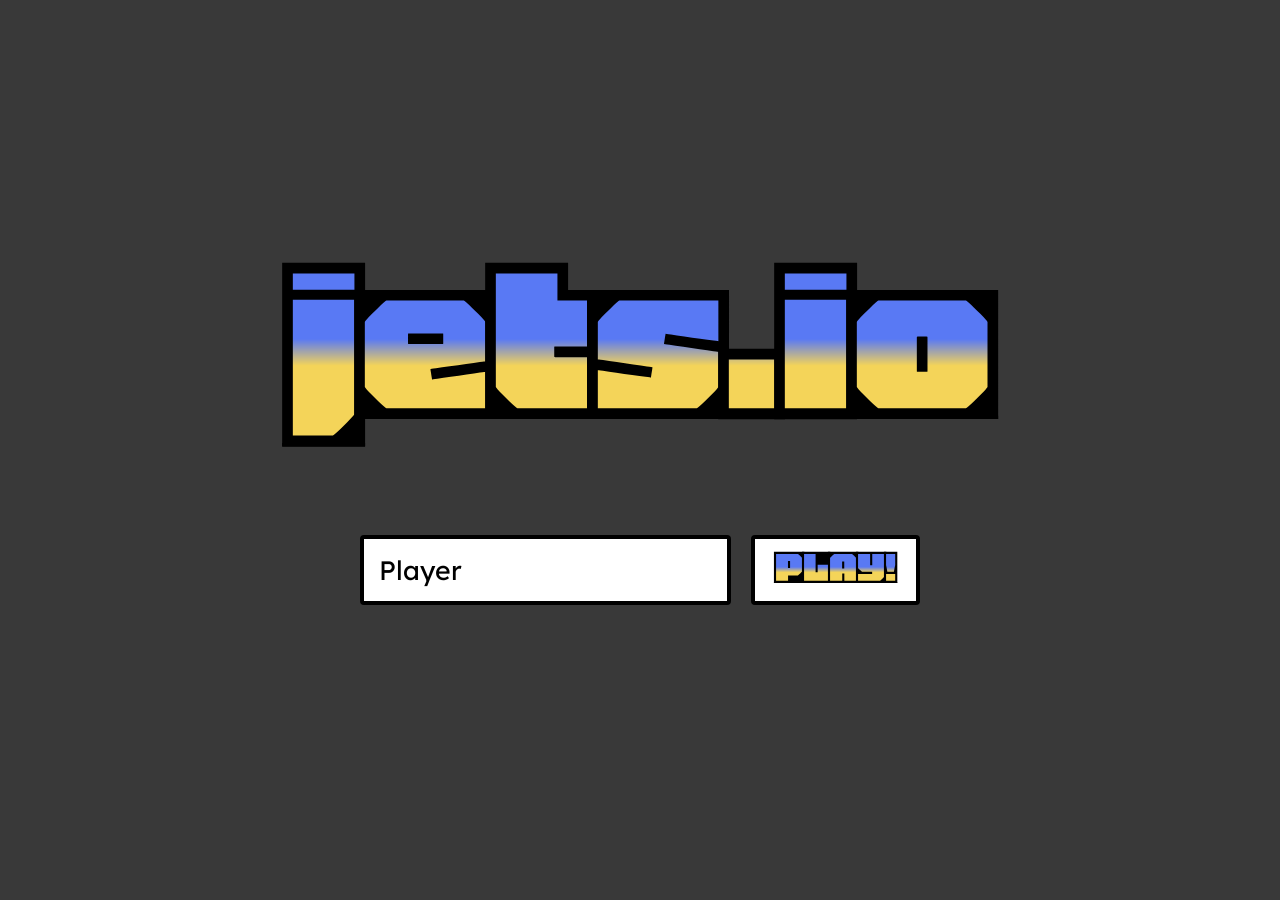
<file: jets-io/index.html>
<!-- 
 



Version Alpha 0.1
The plane can move around (kinda)

Created By Vedant Kadalli
Please donate or buy something

Framework:
HTML for web presentation
JavaScript  for interactivity

Fonts:
Honk (Google Fonts)
Lexend (Google Fonts)




-->
<!DOCTYPE html>
<html>
    <head>
        <link rel="preconnect" href="https://fonts.googleapis.com">
        <link rel="preconnect" href="https://fonts.gstatic.com" crossorigin>
        <link href="https://fonts.googleapis.com/css2?family=Honk&display=swap" rel="stylesheet">
        <link rel="stylesheet" href="untouchable-home-screen-rule.css">
        <link rel="preconnect" href="https://fonts.googleapis.com">
        <link rel="preconnect" href="https://fonts.gstatic.com" crossorigin>
        <link href="https://fonts.googleapis.com/css2?family=Lexend&display=swap" rel="stylesheet">
        <title>Jets.IO</title>
        <style>

            #title {

                position: absolute;
                width: 100vw; 
                display: flex;
                justify-content: center;
                top: 0%;
                left: 0;
                font-size: 100pt;
                font-family: 'Honk';
                font-palette: --titlePalette;

            }

            body {

                background-color: rgb(57, 57, 57);

            }

            #player-name-form {

                position: absolute;
                display: flex;
                justify-content: center;
                align-items: center;
                top: 60%;
                height: 60px;
                left: 0;
                width: 100%;
                gap: 20px;

            }

            #play-button {

                display: flex;
                font-family: 'Honk';
                font-palette: --titlePalette;
                background-color: white;
                font-size: 40pt;
                border-style: solid;
                border-width: 4px;
                border-radius: 4px;
                height: 70px;
                padding-left: 20px;
                padding-right: 20px;
                align-items: flex-end;

            }

            #player-name-input {

                font-size: 20pt;
                font-family: 'Lexend';
                border-color: black;
                border-width: 4px;
                border-style: solid;
                border-radius: 4px;
                height: 60px;
                padding-left: 15px;

            }

            #play-button:hover {

                background-color: lightgray;

            }

            #play-button:active {

                background-color: gray;

            }

        </style>
        <style src="untouchable-home-screen-rule.css"></style>
    </head>
    <body>
        <div id="home-screen-container">
            <div id="title"><h1>jets.io</h1></div>
            <form id="player-name-form">
                <input id="player-name-input" type="text" placeholder="Enter player name" value="Player">
                <button id="play-button" type="submit">PLAY!</button>
            </form>
        </div>
    </body>
    <script src="form-submit.js"></script>
</html>
</file>
<file: jets-io/untouchable-home-screen-rule.css>
@font-palette-values --titlePalette {

                font-family: 'Honk';
                base-palette: 0;

                override-colors: 2 #5979f4, 3 #5979f4, 4 #5979F4, 5 #F4D459, 6 #F4D459, 7 #F4D459;


            };
</file>
